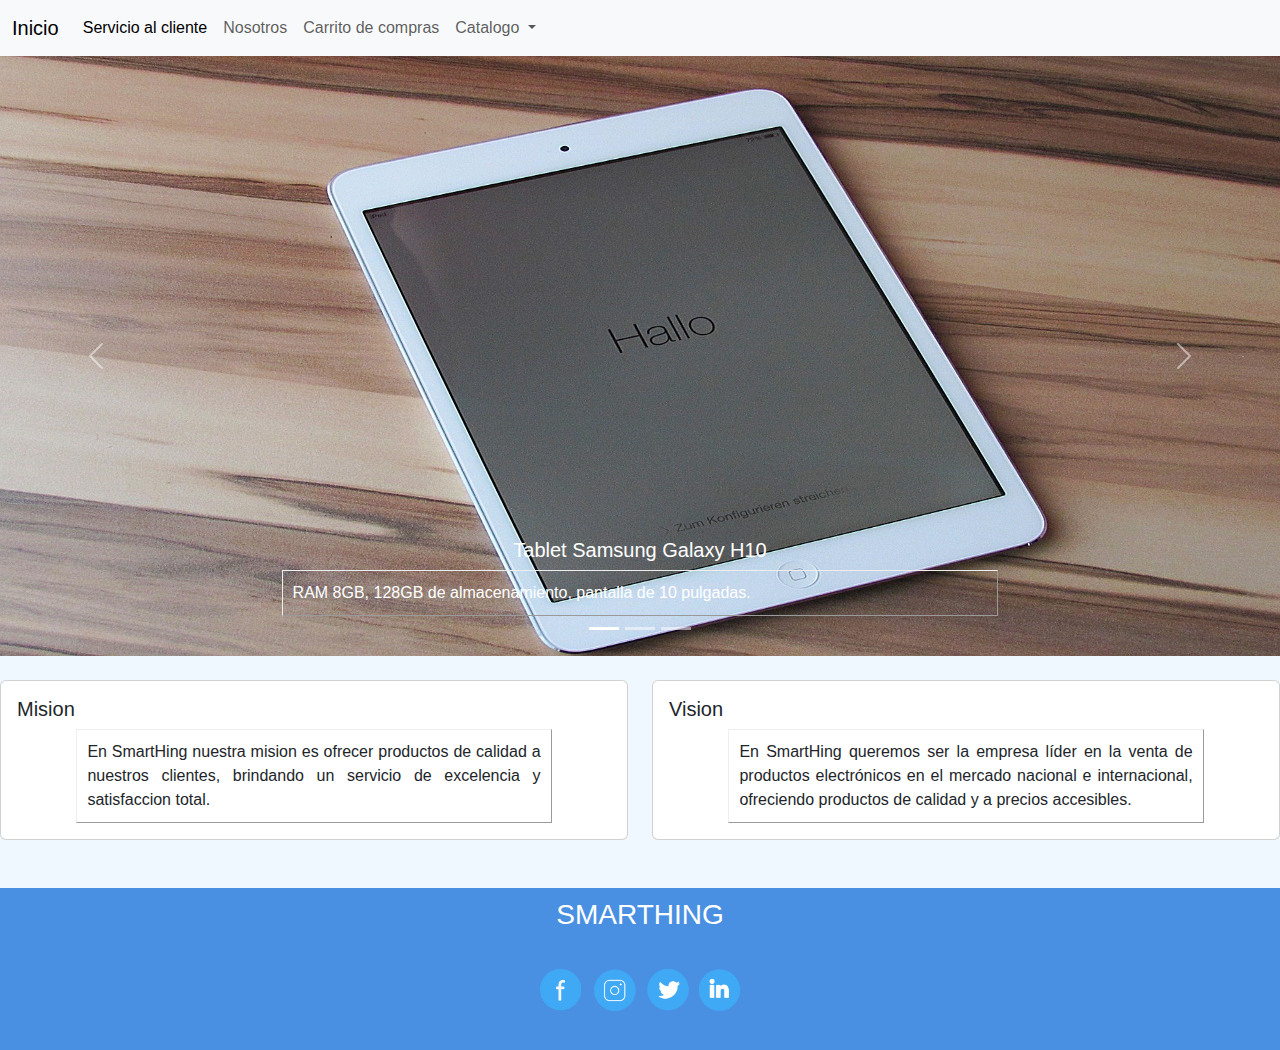
<file: index.html>
<!DOCTYPE html>
<html lang="es">
  <head>
    <meta charset="utf-8" />
    <meta name="viewport" content="width=device-width" />
    <!--bootstrap-->
    <link
      href="https://cdn.jsdelivr.net/npm/bootstrap@5.3.3/dist/css/bootstrap.min.css"
      rel="stylesheet"
      integrity="sha384-QWTKZyjpPEjISv5WaRU9OFeRpok6YctnYmDr5pNlyT2bRjXh0JMhjY6hW+ALEwIH"
      crossorigin="anonymous"
    />
    <!--estilo CSS--->
    <link href="style.css" rel="stylesheet" type="text/css" />
    <link rel="stylesheet" href="stylees.css">
    <title>SMARTHINKG</title>
  </head>

  <body>
    <!--barra de navegacion-->
    <nav class="navbar navbar-expand-lg bg-body-tertiary">
      <div class="container-fluid">
        <a class="navbar-brand" href="index.html">Inicio</a>
        <button
          class="navbar-toggler"
          type="button"
          data-bs-toggle="collapse"
          data-bs-target="#navbarNavDropdown"
          aria-controls="navbarNavDropdown"
          aria-expanded="false"
          aria-label="Toggle navigation"
        >
          <span class="navbar-toggler-icon"></span>
        </button>
        <div class="collapse navbar-collapse" id="navbarNavDropdown">
          <ul class="navbar-nav">
            <li class="nav-item">
              <a
                class="nav-link active"
                aria-current="page"
                href="servicio.html"
                >Servicio al cliente</a
              >
            </li>
            <li class="nav-item">
              <a class="nav-link" href="nosotros.html">Nosotros</a>
            </li>
            <li class="nav-item">
              <a class="nav-link" href="carrito.html">Carrito de compras</a>
            </li>
            <li class="nav-item dropdown">
              <a
                class="nav-link dropdown-toggle"
                href="#"
                role="button"
                data-bs-toggle="dropdown"
                aria-expanded="false"
              >
                Catalogo
              </a>
              <ul class="dropdown-menu">
                <li>
                  <a class="dropdown-item" href="catalogo.html">Catalogo</a>
                </li>
                <li>
                  <a class="dropdown-item" href="ubicacion.html">Ubicacion</a>
                </li>
              </ul>
            </li>
          </ul>
        </div>
      </div>
    </nav>
    <!--fin barra de navegacion-->

    <!--carrucel de imagenes-->
    <section>
      <div id="carouselExampleCaptions" class="carousel slide">
        <div class="carousel-indicators">
          <button
            type="button"
            data-bs-target="#carouselExampleCaptions"
            data-bs-slide-to="0"
            class="active"
            aria-current="true"
            aria-label="Slide 1"
          ></button>
          <button
            type="button"
            data-bs-target="#carouselExampleCaptions"
            data-bs-slide-to="1"
            aria-label="Slide 2"
          ></button>
          <button
            type="button"
            data-bs-target="#carouselExampleCaptions"
            data-bs-slide-to="2"
            aria-label="Slide 3"
          ></button>
        </div>
        <div class="carousel-inner">
          <div class="carousel-item active">
            <img
              src="/imagenes/apple-528461_1280.jpg"
              class="d-block w-100"
              height="600px"
              width="300px"
              alt="tablet"
            />
            <div class="carousel-caption d-none d-md-block">
              <h5>Tablet Samsung Galaxy H10</h5>
              <p>
               RAM 8GB, 128GB de almacenamiento, pantalla de 10 pulgadas.
              </p>
            </div>
          </div>
          <div class="carousel-item">
            <img
              src="/imagenes/computer-5078696_1280.jpg"
              class="d-block w-100"
              height="600px"
              width="300px"
              alt="laptop"
            />
            <div class="carousel-caption d-none d-md-block">
              <h5>lap top Intel s500</h5>
              <p>
               Lap top con procesador Intel Core i7, 16GB de RAM, 1TB de almacenamiento.
              </p>
            </div>
          </div>
          <div class="carousel-item">
            <img
              src="/imagenes/phone-2344373_1280.jpg"
              class="d-block w-100"
              height="600px"
              width="300px"
              alt="celular"
            />
            <div class="carousel-caption d-none d-md-block">
              <h5>Galaxy s80</h5>
              <p>
                Camara de 108MP, 12GB de RAM, 256GB de almacenamiento.
              </p>
            </div>
          </div>
        </div>
        <button
          class="carousel-control-prev"
          type="button"
          data-bs-target="#carouselExampleCaptions"
          data-bs-slide="prev"
        >
          <span class="carousel-control-prev-icon" aria-hidden="true"></span>
          <span class="visually-hidden">Previous</span>
        </button>
        <button
          class="carousel-control-next"
          type="button"
          data-bs-target="#carouselExampleCaptions"
          data-bs-slide="next"
        >
          <span class="carousel-control-next-icon" aria-hidden="true"></span>
          <span class="visually-hidden">Next</span>
        </button>
      </div>
      <!--fin de carrusel de imagenes-->
      <br />
      <!--Cards-->
      <div class="row">
        <div class="col-sm-6 mb-3 mb-sm-0">
          <div class="card">
            <div class="card-body">
              <h5 class="card-title">Mision</h5>
              <p class="card-text">
                En SmartHing nuestra mision es ofrecer productos de calidad a
                nuestros clientes, brindando un servicio de excelencia y
                satisfaccion total.
              </p>
            </div>
          </div>
        </div>
        <div class="col-sm-6">
          <div class="card">
            <div class="card-body">
              <h5 class="card-title">Vision</h5>
              <p class="card-text">
                En SmartHing queremos ser la empresa líder en la venta de
                productos electrónicos en el mercado nacional e internacional,
                ofreciendo productos de calidad y a precios accesibles.
              </p>
            </div>
          </div>
        </div>
      </div>
    </section>
    <!--fin cards-->
    <br />
    <br />
    <!--footer-->
    <footer>
      <h3>SMARTHING</h3>
      <div class="footer-content">
        <img
          src="imagenes/social-media-5995251_1280.png"
          width="200px"
          alt="redes"
        />
      </div>
    </footer>

    <!--script <bootstrap-->
    <script
      src="https://cdn.jsdelivr.net/npm/bootstrap@5.3.3/dist/js/bootstrap.bundle.min.js"
      integrity="sha384-YvpcrYf0tY3lHB60NNkmXc5s9fDVZLESaAA55NDzOxhy9GkcIdslK1eN7N6jIeHz"
      crossorigin="anonymous"
    ></script>
    <script src="script.js"></script>
    <script src="service.js"></script>
  </body>
</html>
</file>
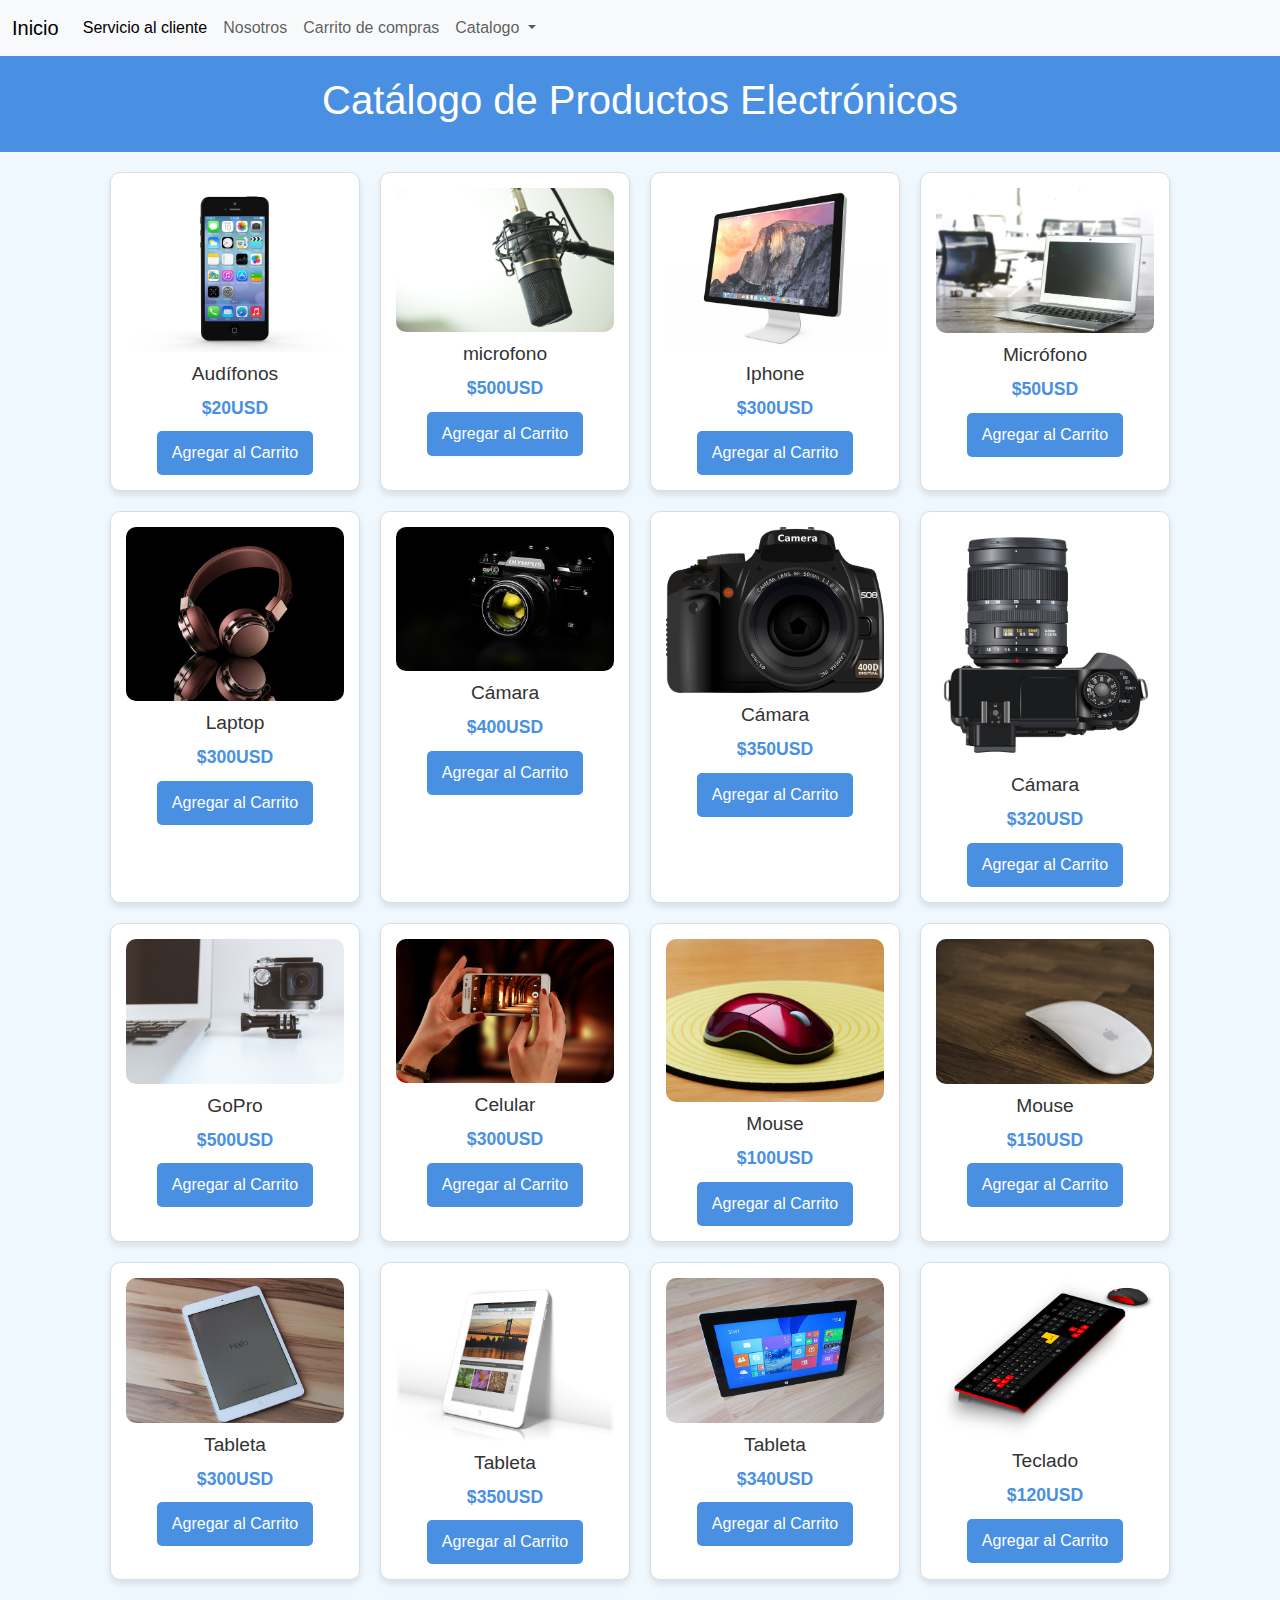
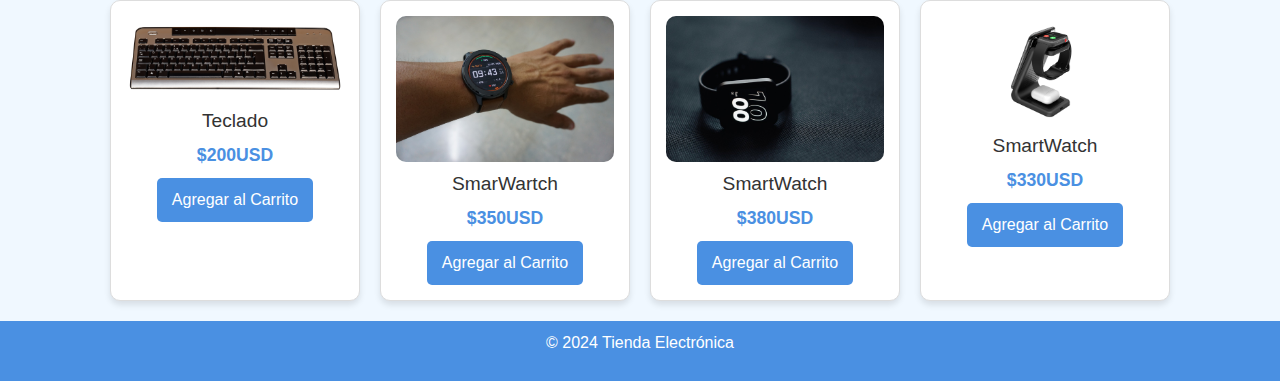
<file: catalogo.html>
<!doctype html>
<html lang="es">
    <head>
        <meta charset="UTF-8" />
        <meta name="viewport" content="width=device-width, initial-scale=1.0" />
        <!--bootstrap-->
    <link
    href="https://cdn.jsdelivr.net/npm/bootstrap@5.3.3/dist/css/bootstrap.min.css"
    rel="stylesheet"
    integrity="sha384-QWTKZyjpPEjISv5WaRU9OFeRpok6YctnYmDr5pNlyT2bRjXh0JMhjY6hW+ALEwIH"
    crossorigin="anonymous"
  />
        <title>Catálogo de Productos Electrónicos</title>
        <link rel="stylesheet" href="stylees.css" />
    </head>
    <body>
     <!--barra de navegacion-->
     <nav class="navbar navbar-expand-lg bg-body-tertiary">
      <div class="container-fluid">
        <a class="navbar-brand" href="index.html">Inicio</a>
        <button
          class="navbar-toggler"
          type="button"
          data-bs-toggle="collapse"
          data-bs-target="#navbarNavDropdown"
          aria-controls="navbarNavDropdown"
          aria-expanded="false"
          aria-label="Toggle navigation"
        >
          <span class="navbar-toggler-icon"></span>
        </button>
        <div class="collapse navbar-collapse" id="navbarNavDropdown">
          <ul class="navbar-nav">
            <li class="nav-item">
              <a class="nav-link active" aria-current="page" href="servicio.html"
                >Servicio al cliente</a
              >
            </li>
            <li class="nav-item">
              <a class="nav-link" href="nosotros.html">Nosotros</a>
            </li>
            <li class="nav-item">
              <a class="nav-link" href="carrito.html">Carrito de compras</a>
            </li>
            <li class="nav-item dropdown">
              <a
                class="nav-link dropdown-toggle"
                href="#"
                role="button"
                data-bs-toggle="dropdown"
                aria-expanded="false"
              >
               Catalogo
              </a>
              <ul class="dropdown-menu">
                <li><a class="dropdown-item" href="catalogo.html">Catalogo</a></li>
                <li><a class="dropdown-item" href="ubicacion.html">Ubicacion</a></li>
              </ul>
            </li>
          </ul>
      </div>
    </div>
    </nav>
    <!--fin barra de navegacion-->

        <header>
            <h1>Catálogo de Productos Electrónicos</h1>
        </header>
        <main>
            <section id="catalog">
                <!-- Plantilla para un producto -->
                <div class="product">
                    <img src="/imagenes/Imagen de WhatsApp 2024-12-01 a las 14.46.43_e8e1fa20.jpg" alt="Producto 1" />
                    <h2>Audífonos</h2>
                    <p class="price">$20USD</p>
                    <button class="add-to-cart">Agregar al Carrito</button>
                </div>
                <div class="product">
                    <img src="/imagenes/microfono.jpg" alt="Producto 1" />
                    <h2>microfono</h2>
                    <p class="price">$500USD</p>
                    <button class="add-to-cart">Agregar al Carrito</button>
                </div>
                <div class="product">
                    <img src="/imagenes/mac.jpg" alt="Producto 1" />
                    <h2>Iphone</h2>
                    <p class="price">$300USD</p>
                    <button class="add-to-cart">Agregar al Carrito</button>
                </div>
                <div class="product">
                    <img src="/imagenes/laptop2jpg.jpg" alt="Producto 1" />
                    <h2>Micrófono</h2>
                    <p class="price">$50USD</p>
                    <button class="add-to-cart">Agregar al Carrito</button>
                </div>
                <div class="product">
                    <img src="/imagenes/audifonos.jpg" alt="Producto 1" />
                    <h2>Laptop</h2>
                    <p class="price">$300USD</p>
                    <button class="add-to-cart">Agregar al Carrito</button>
                </div>
              </div>
              <div class="product">
                  <img src="imagenes/camara.jpg" alt="Producto 1">
                  <h2>Cámara</h2>
                  <p class="price">$400USD</p>
                  <button class="add-to-cart">Agregar al Carrito</button>
              </div>
        <div class="product">
                  <img src="imagenes/camara2.png" alt="Producto 1">
                  <h2>Cámara</h2>
                  <p class="price">$350USD</p>
                  <button class="add-to-cart">Agregar al Carrito</button>
              </div>
              <div class="product">
                  <img src="imagenes/camara3.png" alt="Producto 1">
                  <h2>Cámara</h2>
                  <p class="price">$320USD</p>
                  <button class="add-to-cart">Agregar al Carrito</button>
              </div>
              <div class="product">
                  <img src="imagenes/camara4.jpg" alt="Producto 1">
                  <h2>GoPro</h2>
                  <p class="price">$500USD</p>
                  <button class="add-to-cart">Agregar al Carrito</button>
              </div>
        <div class="product">
                  <img src="imagenes/celular.jpg" alt="Producto 1">
                  <h2>Celular</h2>
                  <p class="price">$300USD</p>
                  <button class="add-to-cart">Agregar al Carrito</button>
              </div>
              <div class="product">
                  <img src="imagenes/mouse.jpg" alt="Producto 1">
                  <h2>Mouse</h2>
                  <p class="price">$100USD</p>
                  <button class="add-to-cart">Agregar al Carrito</button>
              </div>
              <div class="product">
                  <img src="imagenes/mouse2.jpg" alt="Producto 1">
                  <h2>Mouse</h2>
                  <p class="price">$150USD</p>
                  <button class="add-to-cart">Agregar al Carrito</button>
              </div>
        <div class="product">
                  <img src="imagenes/tableta.jpg" alt="Producto 1">
                  <h2>Tableta</h2>
                  <p class="price">$300USD</p>
                  <button class="add-to-cart">Agregar al Carrito</button>
              </div>
              <div class="product">
                  <img src="imagenes/tableta2.jpg" alt="Producto 1">
                  <h2>Tableta</h2>
                  <p class="price">$350USD</p>
                  <button class="add-to-cart">Agregar al Carrito</button>
              </div>
        <div class="product">
                  <img src="imagenes/tableta3.jpg" alt="Producto 1">
                  <h2>Tableta</h2>
                  <p class="price">$340USD</p>
                  <button class="add-to-cart">Agregar al Carrito</button>
              </div>
              <div class="product">
                  <img src="imagenes/tecla.png" alt="Producto 1">
                  <h2>Teclado</h2>
                  <p class="price">$120USD</p>
                  <button class="add-to-cart">Agregar al Carrito</button>
              </div>
              <div class="product">
                  <img src="imagenes/tecla2.png" alt="Producto 1">
                  <h2>Teclado</h2>
                  <p class="price">$200USD</p>
                  <button class="add-to-cart">Agregar al Carrito</button>
              </div>
        <div class="product">
                  <img src="imagenes/watch.jpg" alt="Producto 1">
                  <h2>SmarWartch</h2>
                  <p class="price">$350USD</p>
                  <button class="add-to-cart">Agregar al Carrito</button>
              </div>
        <div class="product">
                  <img src="imagenes/watch2.jpg" alt="Producto 1">
                  <h2>SmartWatch</h2>
                  <p class="price">$380USD</p>
                  <button class="add-to-cart">Agregar al Carrito</button>
              </div>
        <div class="product">
                  <img src="imagenes/watch3.png" alt="Producto 1">
                  <h2>SmartWatch</h2>
                  <p class="price">$330USD</p>
                  <button class="add-to-cart">Agregar al Carrito</button>
              </div>
                <!-- Fin de un producto -->
            </section>
        </main>
        <footer>
            <p>&copy; 2024 Tienda Electrónica</p>
        </footer>
        <script src="script.js"></script>
        <script
        src="https://cdn.jsdelivr.net/npm/bootstrap@5.3.3/dist/js/bootstrap.bundle.min.js"
        integrity="sha384-YvpcrYf0tY3lHB60NNkmXc5s9fDVZLESaAA55NDzOxhy9GkcIdslK1eN7N6jIeHz"
        crossorigin="anonymous"
      ></script>
    </body>
</html>
</file>
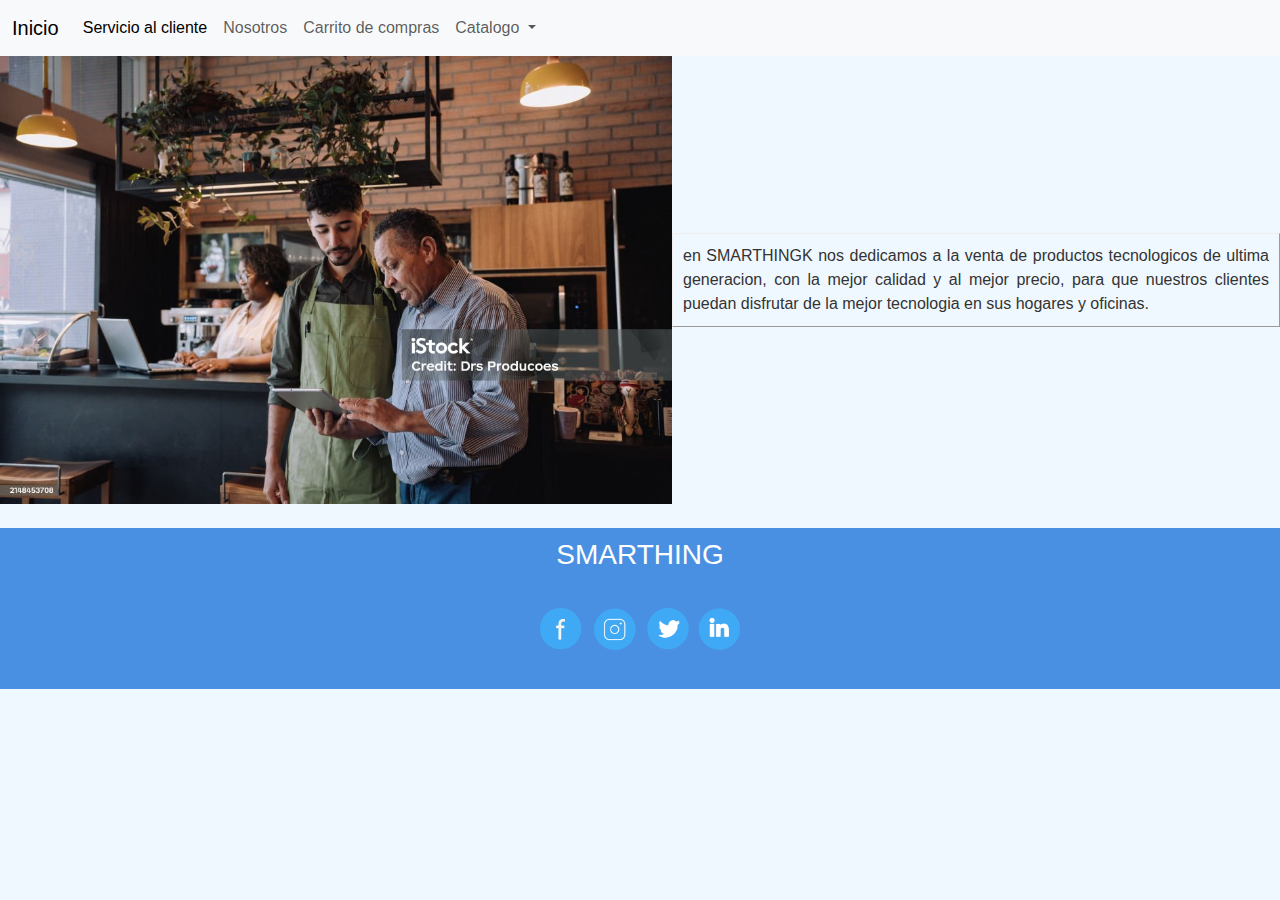
<file: nosotros.html>
<!DOCTYPE html>
<html lang="en">
  <head>
    <meta charset="UTF-8" />
    <meta http-equiv="X-UA-Compatible" content="IE=edge" />
    <meta name="viewport" content="width=device-width, initial-scale=1.0" />
    <link
      href="https://cdn.jsdelivr.net/npm/bootstrap@5.3.3/dist/css/bootstrap.min.css"
      rel="stylesheet"
      integrity="sha384-QWTKZyjpPEjISv5WaRU9OFeRpok6YctnYmDr5pNlyT2bRjXh0JMhjY6hW+ALEwIH"
      crossorigin="anonymous"
    />
    <link href="style.css" rel="stylesheet" type="text/css" />
    <link rel="stylesheet" href="stylees.css">
    <title>Nosotros</title>
  </head>
  <body>
    <!--barra de navegacion-->
    <nav class="navbar navbar-expand-lg bg-body-tertiary">
      <div class="container-fluid">
        <a class="navbar-brand" href="index.html">Inicio</a>
        <button
          class="navbar-toggler"
          type="button"
          data-bs-toggle="collapse"
          data-bs-target="#navbarNavDropdown"
          aria-controls="navbarNavDropdown"
          aria-expanded="false"
          aria-label="Toggle navigation"
        >
          <span class="navbar-toggler-icon"></span>
        </button>
        <div class="collapse navbar-collapse" id="navbarNavDropdown">
          <ul class="navbar-nav">
            <li class="nav-item">
              <a class="nav-link active" aria-current="page" href="servicio.html"
                >Servicio al cliente</a
              >
            </li>
            <li class="nav-item">
              <a class="nav-link" href="nosotros.html">Nosotros</a>
            </li>
            <li class="nav-item">
              <a class="nav-link" href="carrito.html">Carrito de compras</a>
            </li>
            <li class="nav-item dropdown">
              <a
                class="nav-link dropdown-toggle"
                href="#"
                role="button"
                data-bs-toggle="dropdown"
                aria-expanded="false"
              >
                Catalogo
              </a>
              <ul class="dropdown-menu">
                <li><a class="dropdown-item" href="catalogo.html">Catalogo</a></li>
                <li><a class="dropdown-item" href="ubicacion.html">Ubicacion</a></li>
              </ul>
            </li>
          </ul>
        </div>
      </div>
    </nav>
    <!--fin barra de navegacion-->

    <div class="nosotros">
      <img
        src="imagenes/istockphoto-2148453708-1024x1024.jpg"
        width="672px"
        alt="cliente"
      />
      <p>
        en SMARTHINGK nos dedicamos a la venta de productos tecnologicos de
        ultima generacion, con la mejor calidad y al mejor precio, para que
        nuestros clientes puedan disfrutar de la mejor tecnologia en sus hogares
        y oficinas.
      </p>
    </div>
    <br />
    <!--footer-->
    <footer>
      <h3>SMARTHING</h3>
      <div>
        <img
          src="imagenes/social-media-5995251_1280.png"
          width="200px"
          alt="redes"
        />
      </div>
    </footer>
    <script
    src="https://cdn.jsdelivr.net/npm/bootstrap@5.3.3/dist/js/bootstrap.bundle.min.js"
    integrity="sha384-YvpcrYf0tY3lHB60NNkmXc5s9fDVZLESaAA55NDzOxhy9GkcIdslK1eN7N6jIeHz"
    crossorigin="anonymous"
  ></script>
  </body>
</html>
</file>
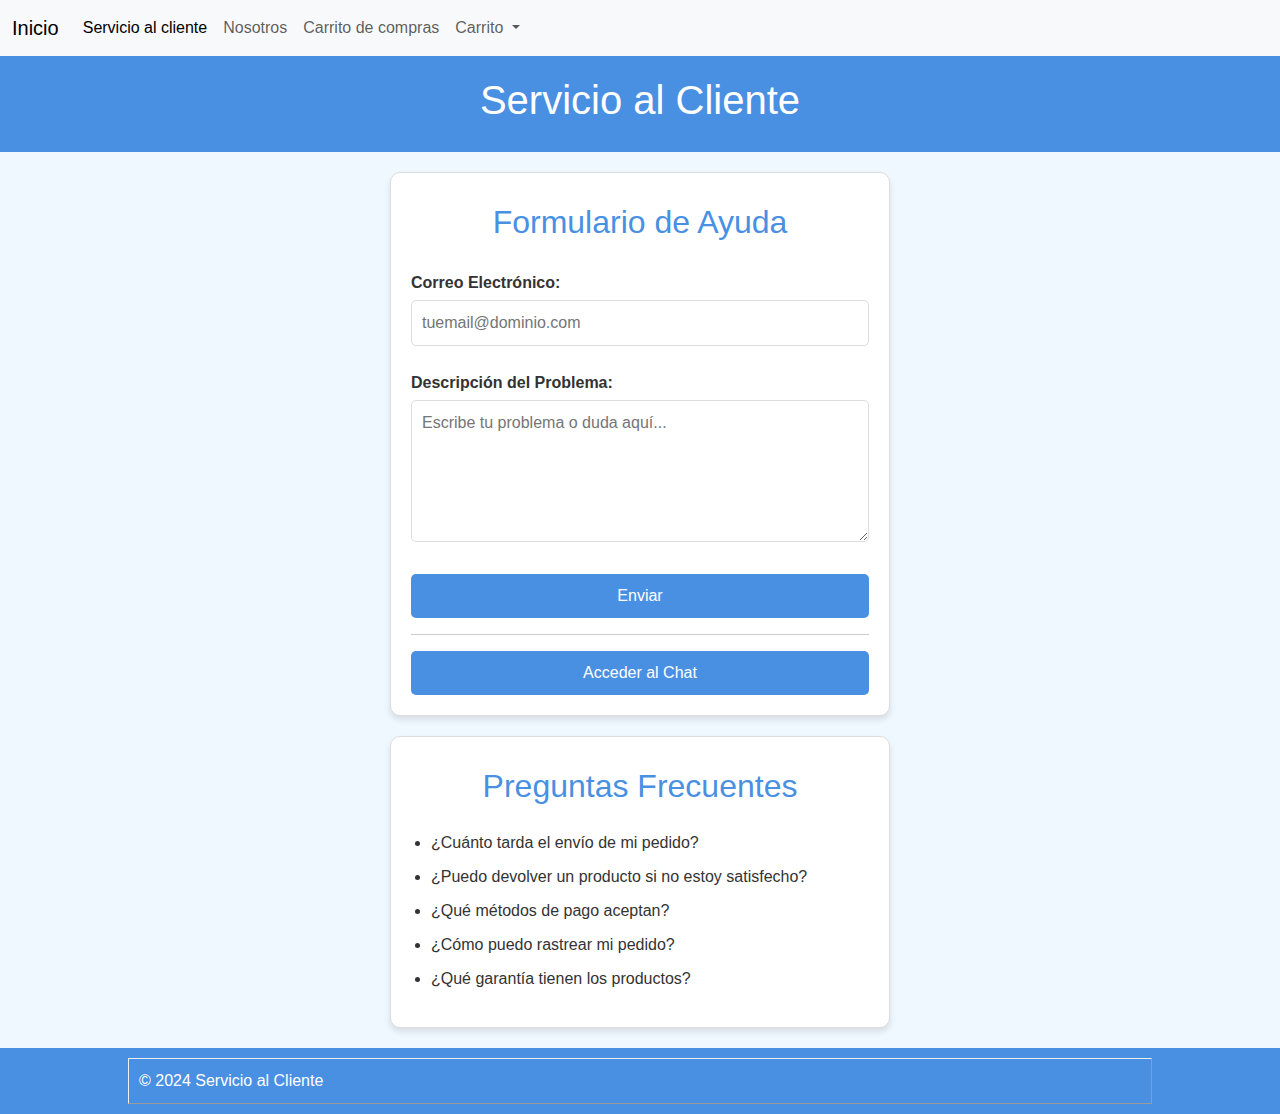
<file: servicio.html>
<!DOCTYPE html>
<html lang="es">
  <head>
    <meta charset="UTF-8" />
    <meta name="viewport" content="width=device-width, initial-scale=1.0" />
    <link
      href="https://cdn.jsdelivr.net/npm/bootstrap@5.3.3/dist/css/bootstrap.min.css"
      rel="stylesheet"
      integrity="sha384-QWTKZyjpPEjISv5WaRU9OFeRpok6YctnYmDr5pNlyT2bRjXh0JMhjY6hW+ALEwIH"
      crossorigin="anonymous"
    />
    <title>Servicio al Cliente</title>
    <link rel="stylesheet" href="style.css" />
    <link rel="stylesheet" href="stylees.css" />
  </head>
  <body>
    <!--barra de navegacion-->
    <nav class="navbar navbar-expand-lg bg-body-tertiary">
      <div class="container-fluid">
        <a class="navbar-brand" href="index.html">Inicio</a>
        <button
          class="navbar-toggler"
          type="button"
          data-bs-toggle="collapse"
          data-bs-target="#navbarNavDropdown"
          aria-controls="navbarNavDropdown"
          aria-expanded="false"
          aria-label="Toggle navigation"
        >
          <span class="navbar-toggler-icon"></span>
        </button>
        <div class="collapse navbar-collapse" id="navbarNavDropdown">
          <ul class="navbar-nav">
            <li class="nav-item">
              <a
                class="nav-link active"
                aria-current="page"
                href="servicio.html"
                >Servicio al cliente</a
              >
            </li>
            <li class="nav-item">
              <a class="nav-link" href="nosotros.html">Nosotros</a>
            </li>
            <li class="nav-item">
              <a class="nav-link" href="carrito.html">Carrito de compras</a>
            </li>
            <li class="nav-item dropdown">
              <a
                class="nav-link dropdown-toggle"
                href="#"
                role="button"
                data-bs-toggle="dropdown"
                aria-expanded="false"
              >
                Carrito
              </a>
              <ul class="dropdown-menu">
                <li>
                  <a class="dropdown-item" href="catalogo.html">Catalogo</a>
                </li>
                <li>
                  <a class="dropdown-item" href="ubicacion.html">Ubicacion</a>
                </li>
              </ul>
            </li>
          </ul>
        </div>
      </div>
    </nav>
    <!--fin barra de navegacion-->
    <header>
      <h1>Servicio al Cliente</h1>
    </header>
    <main>
      <section id="customer-service">
        <h2>Formulario de Ayuda</h2>
        <form id="service-form">
          <label for="email">Correo Electrónico:</label>
          <input
            type="email"
            id="email"
            name="email"
            placeholder="tuemail@dominio.com"
            required
          />

          <label for="problem">Descripción del Problema:</label>
          <textarea
            id="problem"
            name="problem"
            rows="5"
            placeholder="Escribe tu problema o duda aquí..."
            required
          ></textarea>

          <button type="submit" class="submit-btn">Enviar</button>
        </form>
        <hr />
        <button id="chat-button" class="chat-btn">Acceder al Chat</button>
      </section>
      <section id="faq">
        <h2>Preguntas Frecuentes</h2>
        <ul>
            <li>¿Cuánto tarda el envío de mi pedido?</li>
            <li>¿Puedo devolver un producto si no estoy satisfecho?</li>
            <li>¿Qué métodos de pago aceptan?</li>
            <li>¿Cómo puedo rastrear mi pedido?</li>
            <li>¿Qué garantía tienen los productos?</li>
        </ul>
    </section>
    </main>
    <footer>
      <p>&copy; 2024 Servicio al Cliente</p>
    </footer>
    <script src="service.js"></script>
    <script
      src="https://cdn.jsdelivr.net/npm/bootstrap@5.3.3/dist/js/bootstrap.bundle.min.js"
      integrity="sha384-YvpcrYf0tY3lHB60NNkmXc5s9fDVZLESaAA55NDzOxhy9GkcIdslK1eN7N6jIeHz"
      crossorigin="anonymous"
    ></script>
  </body>
</html>
</file>
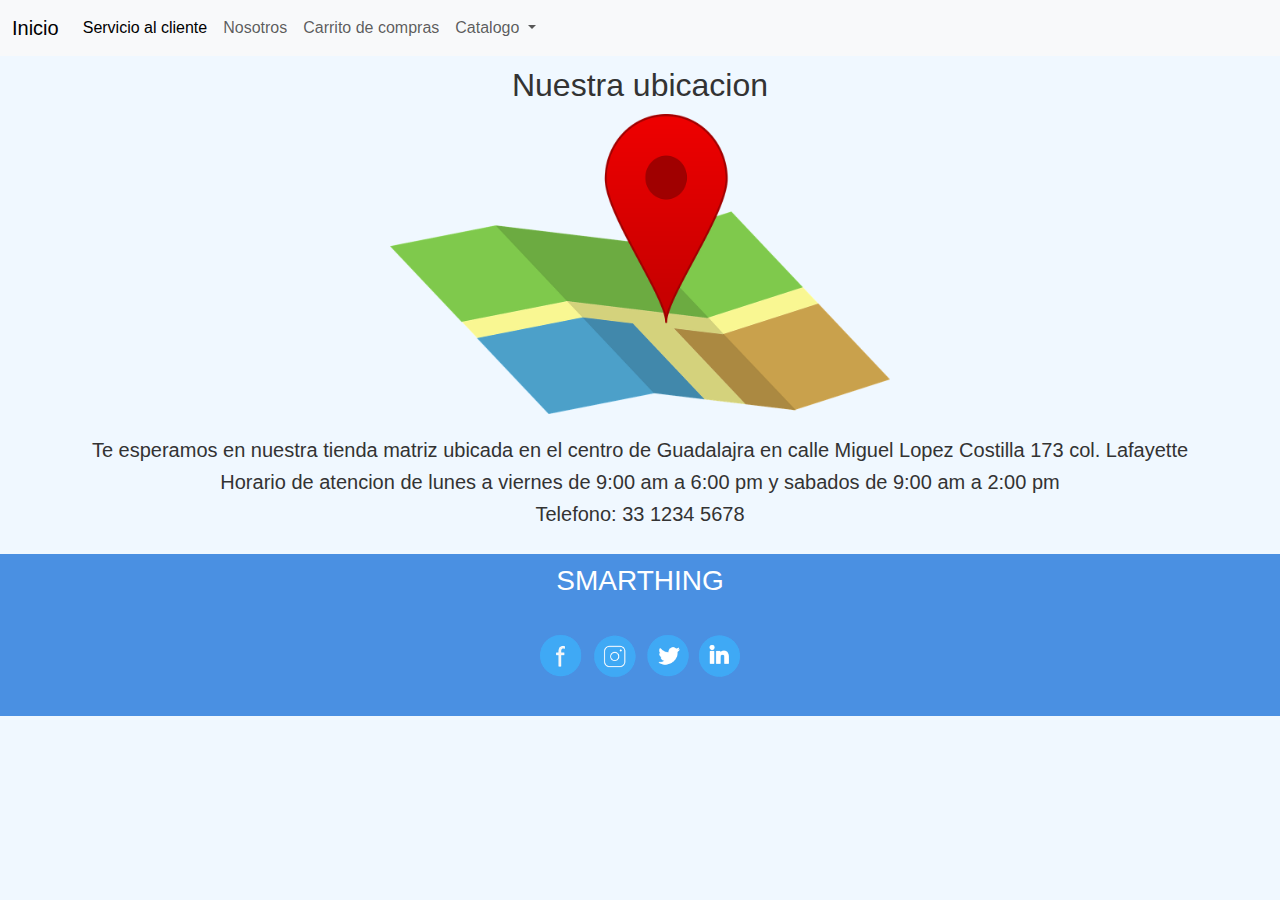
<file: ubicacion.html>
<!DOCTYPE html>
<html lang="en">
<head>
    <meta charset="UTF-8">
    <meta name="viewport" content="width=device-width, initial-scale=1.0">
       <!--bootstrap-->
       <link
       href="https://cdn.jsdelivr.net/npm/bootstrap@5.3.3/dist/css/bootstrap.min.css"
       rel="stylesheet"
       integrity="sha384-QWTKZyjpPEjISv5WaRU9OFeRpok6YctnYmDr5pNlyT2bRjXh0JMhjY6hW+ALEwIH"
       crossorigin="anonymous"
     />
        <!--estilo CSS--->
       <link rel="stylesheet" href="style.css">
        <!--style 2 -->
        <link rel="stylesheet" href="stylees.css">
    <title>Ubicacion</title>
</head>
<body>
    <!--barra de navegacion-->
    <nav class="navbar navbar-expand-lg bg-body-tertiary">
        <div class="container-fluid">
          <a class="navbar-brand" href="index.html">Inicio</a>
          <button
            class="navbar-toggler"
            type="button"
            data-bs-toggle="collapse"
            data-bs-target="#navbarNavDropdown"
            aria-controls="navbarNavDropdown"
            aria-expanded="false"
            aria-label="Toggle navigation"
          >
            <span class="navbar-toggler-icon"></span>
          </button>
          <div class="collapse navbar-collapse" id="navbarNavDropdown">
            <ul class="navbar-nav">
              <li class="nav-item">
                <a class="nav-link active" aria-current="page" href="servicio.html"
                  >Servicio al cliente</a
                >
              </li>
              <li class="nav-item">
                <a class="nav-link" href="nosotros.html">Nosotros</a>
              </li>
              <li class="nav-item">
                <a class="nav-link" href="carrito.html">Carrito de compras</a>
              </li>
              <li class="nav-item dropdown">
                <a
                  class="nav-link dropdown-toggle"
                  href="#"
                  role="button"
                  data-bs-toggle="dropdown"
                  aria-expanded="false"
                >
                 Catalogo
                </a>
                <ul class="dropdown-menu">
                  <li><a class="dropdown-item" href="catalogo.html">Catalogo</a></li>
                  <li><a class="dropdown-item" href="ubicacion.html">Ubicacion</a></li>
                </ul>
              </li>
            </ul>
          </div>
        </div>
      </nav>
      <!--fin barra de navegacion-->
      <h2>Nuestra ubicacion</h2>
      <div class="ubicacion" >
       
        <img src="/imagenes/map-1272165_1280.png" alt="mapa" width="500"  height="300">
        <br>
        <h5>Te esperamos en nuestra tienda matriz ubicada en el centro de Guadalajra en calle Miguel Lopez Costilla 173 col. Lafayette</h5>
        <h5>Horario de atencion de lunes a viernes de 9:00 am a 6:00 pm y sabados de 9:00 am a 2:00 pm</h5>
        <h5>Telefono: 33 1234 5678</h5>
      </div>
      <footer>
        <h3>SMARTHING</h3>
        <div class="footer-content">
          <img
            src="imagenes/social-media-5995251_1280.png"
            width="200px"
            alt="redes"
          />
        </div>
      </footer>
      <script
      src="https://cdn.jsdelivr.net/npm/bootstrap@5.3.3/dist/js/bootstrap.bundle.min.js"
      integrity="sha384-YvpcrYf0tY3lHB60NNkmXc5s9fDVZLESaAA55NDzOxhy9GkcIdslK1eN7N6jIeHz"
      crossorigin="anonymous"
    ></script>
</body>
</html>
</file>
<file: style.css>
.imagen-nosotros {
  display: flex;
  flex-direction: row;
  align-items: last baseline;
}

@media (min-width: 1025px) {
  .h-custom {
    height: 100vh !important;
  }
}

.icono-carrito {
  text-align: center;
}

.nosotros {
  display: flex;
  flex-direction: row;
  flex-wrap: nowrap;
  justify-content: space-between;
  align-items: center;
}

p {
  width: 80%;
  height: 80%;
  text-align: justify;
  border: outset 1px;
  padding: 10px;
  margin: auto;
}

h2 {
  text-align: center;
  padding: 10px;
  margin: auto;
}

.ubicacion {
  display: flex;
  flex-direction: column;
  flex-wrap: nowrap;
  justify-content: space-between;
  align-items: center;
  margin-bottom: 20px;
}
</file>
<file: stylees.css>
/* Estilo global */
body {
    font-family: Arial, sans-serif;
    margin: 0;
    padding: 0;
    background-color: #f0f8ff; /* Azul claro */
    color: #333;
}

/* Encabezado */
header {
    text-align: center;
    background-color: #4a90e2; /* Azul intenso */
    color: #fff;
    padding: 20px 0;
}

/* Catálogo */
#catalog {
    display: flex;
    flex-wrap: wrap;
    justify-content: center;
    padding: 20px;
    gap: 20px;
}

/* Producto */
.product {
    background-color: #fff;
    border: 1px solid #ddd;
    border-radius: 10px;
    width: 250px;
    text-align: center;
    padding: 15px;
    box-shadow: 0 4px 6px rgba(0, 0, 0, 0.1);
    transition: transform 0.3s;
}

.product img {
    max-width: 100%;
    border-radius: 10px;
    margin-bottom: 10px;
}

.product h2 {
    font-size: 1.2em;
    color: #333;
}

.product .price {
    font-size: 1.1em;
    color: #4a90e2;
    font-weight: bold;
    margin: 10px 0;
}

.product .add-to-cart {
    background-color: #4a90e2;
    color: #fff;
    border: none;
    border-radius: 5px;
    padding: 10px 15px;
    cursor: pointer;
    font-size: 1em;
    transition: background-color 0.3s;
}

.product .add-to-cart:hover {
    background-color: #357ab8;
}

.product:hover {
    transform: scale(1.05);
}

/* Pie de página */
footer {
    text-align: center;
    background-color: #4a90e2;
    color: #fff;
    padding: 10px 0;
}

/* Formulario de Servicio al Cliente */
#customer-service {
    max-width: 500px;
    margin: 20px auto;
    padding: 20px;
    background-color: #fff;
    border: 1px solid #ddd;
    border-radius: 10px;
    box-shadow: 0 4px 6px rgba(0, 0, 0, 0.1);
}

#customer-service h2 {
    text-align: center;
    color: #4a90e2;
    margin-bottom: 20px;
}

form label {
    display: block;
    font-weight: bold;
    margin: 10px 0 5px;
}

form input, form textarea {
    width: 100%;
    padding: 10px;
    margin-bottom: 15px;
    border: 1px solid #ddd;
    border-radius: 5px;
    font-size: 1em;
}

form input:focus, form textarea:focus {
    border-color: #4a90e2;
    outline: none;
    box-shadow: 0 0 5px rgba(74, 144, 226, 0.5);
}

.submit-btn, .chat-btn {
    display: block;
    width: 100%;
    padding: 10px;
    margin-top: 10px;
    background-color: #4a90e2;
    color: #fff;
    border: none;
    border-radius: 5px;
    cursor: pointer;
    font-size: 1em;
    text-align: center;
    transition: background-color 0.3s;
}

.submit-btn:hover, .chat-btn:hover {
    background-color: #357ab8;
}

/* Sección de Preguntas Frecuentes */
#faq {
    max-width: 500px;
    margin: 20px auto;
    padding: 20px;
    background-color: #fff;
    border: 1px solid #ddd;
    border-radius: 10px;
    box-shadow: 0 4px 6px rgba(0, 0, 0, 0.1);
}

#faq h2 {
    text-align: center;
    color: #4a90e2;
    margin-bottom: 15px;
}

#faq ul {
    list-style-type: disc;
    padding-left: 20px;
}

#faq ul li {
    margin-bottom: 10px;
    font-size: 1em;
    color: #333;
}
</file>
